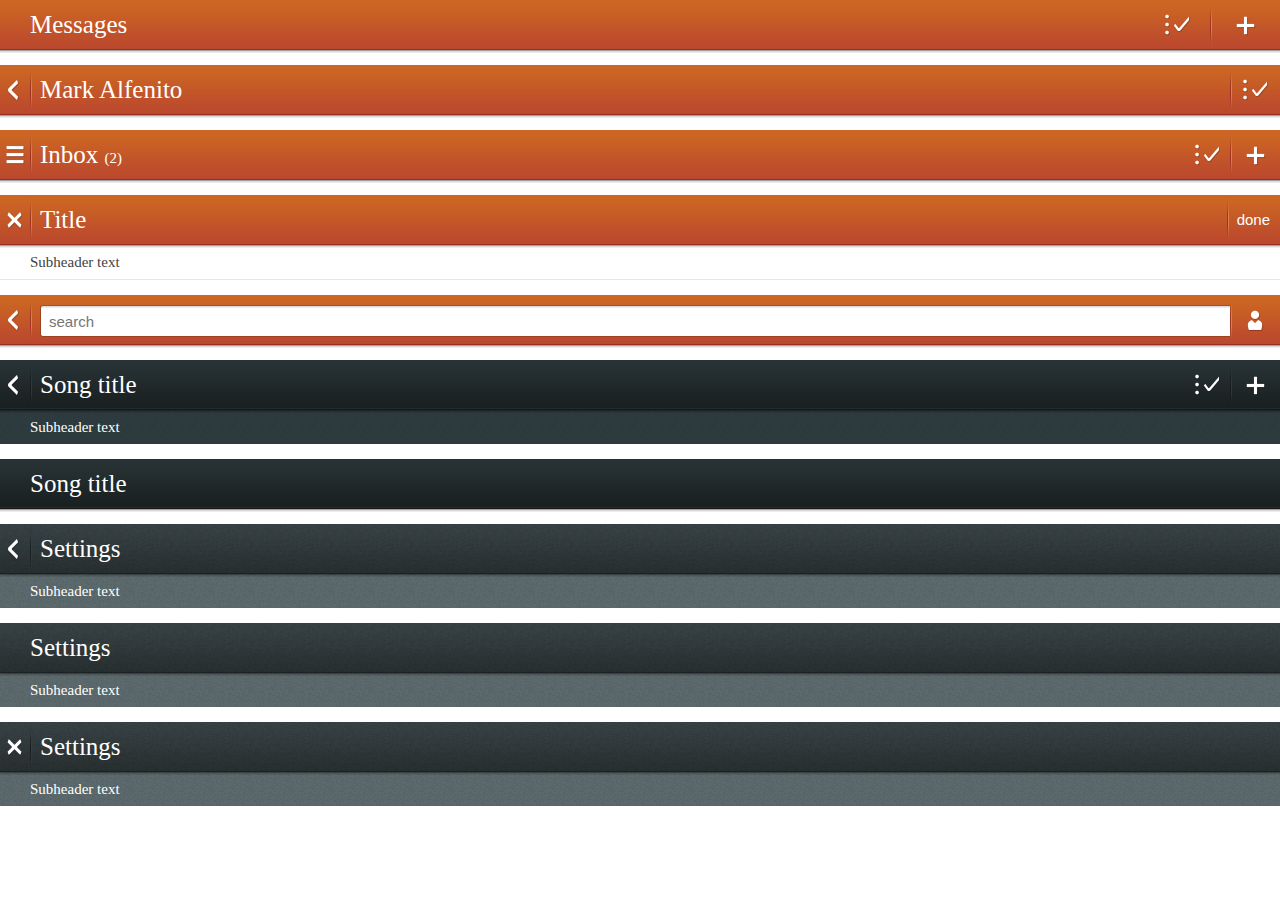
<file: datastore_access/style/headers/index.html>
<!DOCTYPE html>
<html>
<head>
  <meta charset="utf-8">
  <title>Headers</title>
  <meta name="description" content="Providing top-level navigation and inputs for the active view">
  <!--
    - This <style> and <link> is only used for the example preview,
    - it isn't needed for the real use case.
    -->
  <link rel="stylesheet" href="../headers.css">
  <style type="text/css">
    html, body {
      margin: 0;
      padding: 0;
      font-size: 10px;
      background-color: #fff;
    }
    body {
      background: none;
    }
    section[role="region"] {
      margin-bottom: 1.5rem;
      position: relative;
    }
  </style>
</head>
<body role="application">
  <section role="region">
    <header>
      <menu type="toolbar">
        <a href="#"><span class="icon icon-edit">edit</span></a>
        <a href="#"><span class="icon icon-add">add</span></a>
      </menu>
      <h1>Messages</h1>
    </header>
  </section>

  <section role="region">
    <header>
      <a href="#"><span class="icon icon-back">back</span></a>
      <menu type="toolbar">
        <button><span class="icon icon-edit">edit</span></button>
      </menu>
      <h1>Mark Alfenito</h1>
    </header>
  </section>

  <section role="region">
    <header>
      <button><span class="icon icon-menu">menu</span></button>
      <menu type="toolbar">
        <button><span class="icon icon-edit">edit</span></button>
        <button><span class="icon icon-add">add</span></button>
      </menu>
      <h1>Inbox <em>(2)</em></h1>
    </header>
  </section>

  <section role="region">
    <header>
      <button><span class="icon icon-close">close</span></button>
      <menu type="toolbar">
        <button>done</button>
      </menu>
      <h1>Title</h1>
    </header>
    <header>
      <h2>Subheader text</h2>
    </header>
  </section>

  <section role="region">
    <header>
      <button><span class="icon icon-back">back</span></button>
      <menu type="toolbar">
        <button><span class="icon icon-user">user</span></button>
      </menu>
      <form action="#">
        <input type="text" placeholder="search" required="required">
        <button type="reset">Remove text</button>
      </form>
    </header>
  </section>

  <section role="region" class="skin-dark">
    <header>
      <a href="#"><span class="icon icon-back">back</span></a>
      <menu type="toolbar">
        <button><span class="icon icon-edit">edit</span></button>
        <button><span class="icon icon-add">add</span></button>
      </menu>
      <h1>Song title</h1>
    </header>
    <header>
      <h2>Subheader text</h2>
    </header>
  </section>

  <section role="region" class="skin-dark">
    <header>
      <h1>Song title</h1>
    </header>
  </section>

  <section role="region" class="skin-organic">
    <header>
      <a href="#"><span class="icon icon-back">back</span></a>
      <h1>Settings</h1>
    </header>
    <header>
      <h2>Subheader text</h2>
    </header>
  </section>

  <div class="skin-organic">
    <section role="region">
      <header>
        <h1>Settings</h1>
      </header>
      <header>
        <h2>Subheader text</h2>
      </header>
    </section>

    <section role="region">
      <header>
        <a href="#"><span class="icon icon-close">close</span></a>
        <h1>Settings</h1>
      </header>
      <header>
        <h2>Subheader text</h2>
      </header>
    </section>
  </div>

</body>
</html>
</file>
<file: datastore_access/style/headers.css>
/* ----------------------------------
 * HEADERS: default
 * ---------------------------------- */
section[role="region"] > header:first-child {
  position: relative;
  z-index: 10;
  padding: 0;
  height: 5rem;
  color: #fff;
  background: url(headers/images/ui/header.png) repeat-x 0 0;
  background-size: auto 100%;
  border: none;
}

section[role="region"] > header:first-child:after {
  content: "";
  display: block;
  height: 0.3rem;
  position: absolute;
  top: 100%;
  left: 0;
  right: 0;
  background: url(headers/images/ui/shadow.png) repeat-x;
  background-size: auto 100%;
}

section[role="region"] > header:first-child h1 {
  font-size: 2.5rem;
  line-height: 4.9rem;
  text-align: left;
  color: #fff;
  white-space: nowrap;
  text-overflow: ellipsis;
  display: block;
  overflow: hidden;
  margin: 0;
  padding: 0 1rem 0 3rem;
  height: 100%;
  font-weight: normal;
}

section[role="region"] > header:first-child h1 em {
  font-weight: 400;
  font-size: 1.5rem;
  line-height: 1em;
  font-style: normal;
}

section[role="region"] > header:first-child form {
  display: block;
  overflow: hidden;
  position: relative;
  padding: 1rem 1rem 0 0.5rem ;
  margin-left: 3.5rem;
}

section[role="region"] > header:first-child input[type="text"] {
  width: 100%;
  height: 3rem;
  -moz-box-sizing: border-box;
  padding: 0 0.8rem;
  border: solid 0.1rem #9d4123;
  border-top-color: #a6501e;
  border-radius: 0.3rem;
  background: #fff url(headers/images/ui/shadow.png) repeat-x left -0.1rem;
  font-size: 1.5rem;
  line-height: 3em;
  box-shadow: none;
}

section[role="region"] > header:first-child form button[type="reset"] {
  font-size: 0;
  overflow: hidden;
  position: absolute;
  right: 1rem;
  top: 1rem;
  bottom: 0;
  width: 3rem;
  height: auto;
  margin: 0;
  display: none;
  border: none;
  background: url(headers/images/icons/clear.png) no-repeat center center / 1.7rem auto;
}

section[role="region"] > header:first-child input[type="text"]:valid + button[type="reset"] {
  display: block;
}

/* Generic set of actions in toolbar */
section[role="region"] > header:first-child menu[type="toolbar"] {
  height: 100%;
  float: right;
}

section[role="region"] > header:first-child menu[type="toolbar"] a,
section[role="region"] > header:first-child menu[type="toolbar"] button {
  -moz-box-sizing: border-box;
  position: relative;
  float: left;
  width: auto;
  min-width: 5rem;
  height: 4.9rem;
  margin-bottom: 0;
  padding: 0 1rem;
  border-radius: 0;
  line-height: 4.9rem;
  background: none;
  text-align: center;
  text-shadow: none;
  z-index: 5;
}

section[role="region"] > header:first-child menu[type="toolbar"] a:last-child,
section[role="region"] > header:first-child menu[type="toolbar"] button:last-child {
  background: url(headers/images/ui/separator.png) no-repeat left center / auto 4.8rem;
  margin-left: -0.2rem;
  z-index: 1;
}

section[role="region"] > header:first-child menu[type="toolbar"] {
  padding: 0;
  margin: 0;
}

section[role="region"] > header:first-child a,
section[role="region"] > header:first-child button {
  border: none;
  padding: 0;
  overflow: hidden;
  font-weight: 400;
  font-size: 1.5rem;
  line-height: 1.1em;
  color: #fff;
  border-radius: 0;
  text-decoration: none;
}


/* Pressed state */
section[role="region"] > header:first-child button::-moz-focus-inner {
  outline: none;
  border: none;
  margin-top: -0.2rem; /* To fix line-height bug (697451) */
  padding: 0;
}

section[role="region"] > header:first-child > a:not([aria-disabled="true"]):active:after,
section[role="region"] > header:first-child > button:not(:disabled):active:after,
section[role="region"] > header:first-child > a:not([aria-disabled="true"]):hover:after,
section[role="region"] > header:first-child > button:not(:disabled):hover:after,
section[role="region"] > header:first-child menu[type="toolbar"] a:not([aria-disabled="true"]):hover,
section[role="region"] > header:first-child menu[type="toolbar"] button:not(:disabled):hover,
section[role="region"] > header:first-child menu[type="toolbar"] a:not([aria-disabled="true"]):active,
section[role="region"] > header:first-child menu[type="toolbar"] button:not(:disabled):active  {
  background: #008aaa !important;
}

/* Disabled state */
section[role="region"] > header:first-child menu[type="toolbar"] a[aria-disabled="true"],
section[role="region"] > header:first-child menu[type="toolbar"] button[disabled]  {
  opacity: 0.5;
}

/* Icon definitions */
section[role="region"] > header:first-child .icon {
  position: relative;
  float: none;
  display: inline-block;
  vertical-align: top;
  width: 3rem;
  height: 4.9rem;
  margin: 0 -1rem;
  background: transparent no-repeat center center / 3rem auto;
  font-size: 0;
  overflow: hidden;
}

section[role="region"] > header:first-child .icon.icon-add {
  background-image: url(headers/images/icons/add.png);
}

section[role="region"] > header:first-child .icon.icon-compose {
  background-image: url(headers/images/icons/compose.png);
}

section[role="region"] > header:first-child .icon.icon-edit {
  background-image: url(headers/images/icons/edit.png);
}

section[role="region"] > header:first-child .icon.icon-send {
  background-image: url(headers/images/icons/send.png);
}

section[role="region"] > header:first-child .icon.icon-close {
  background-image: url(headers/images/icons/close.png);
}

section[role="region"] > header:first-child .icon.icon-back {
  background-image: url(headers/images/icons/back.png);
}

section[role="region"] > header:first-child .icon.icon-menu {
  background-image: url(headers/images/icons/menu.png);
}

section[role="region"] > header:first-child .icon.icon-user {
  background-image: url(headers/images/icons/user.png);
}

section[role="region"] > header:first-child .icon.icon-reply {
  background-image: url(headers/images/icons/reply.png);
}

section[role="region"] > header:first-child .icon.icon-reply-all {
  background-image: url(headers/images/icons/reply-all.png);
}

/* Navigation links (back, cancel, etc) */
section[role="region"] > header:first-child > button,
section[role="region"] > header:first-child > a {
  position: relative;
  width: 5rem;
  height: 4.9rem;
  background: none;
  float: left;
  overflow: visible;
  margin: 0 -4rem 0 0;
}

section[role="region"] > header:first-child > button:after,
section[role="region"] > header:first-child > a:after {
  content: "";
  position: absolute;
  left: 0;
  top: 0;
  z-index: -1;
  width: 3.2rem;
  height: 4.9rem;
  background: url(headers/images/ui/separator.png) no-repeat right center / 0.2rem 4.8rem;
}

section[role="region"] > header:first-child > button .icon,
section[role="region"] > header:first-child > a .icon {
  display: block;
  margin: 0;
  font-size: 0;
}

/* ----------------------------------
 * HEADERS: subheader
 * ---------------------------------- */

section[role="region"] > header {
  z-index: 0;
  height: auto;
}

section[role="region"] > header:after {
  display: none;
}

section[role="region"] header h2 {
  margin: 0;
  padding: 0.8rem 3rem;
  color: #424242;
  font-weight: 400;
  font-size: 1.5rem;
  line-height: 1.8rem;
  border-bottom: solid 0.1rem #e6e6e6;
}

/* ----------------------------------
 * HEADERS: dark
 * ---------------------------------- */
section[role="region"].skin-dark > header:first-child,
.skin-dark section[role="region"] > header:first-child {
  background-image: url(headers/images/ui/dark/header.png);
}

section[role="region"].skin-dark > header:first-child menu[type="toolbar"] a:last-child,
.skin-dark section[role="region"] > header:first-child menu[type="toolbar"] a:last-child,
section[role="region"].skin-dark > header:first-child menu[type="toolbar"] button:last-child,
.skin-dark section[role="region"] > header:first-child menu[type="toolbar"] button:last-child {
  background-image: url(headers/images/ui/dark/separator.png);
}

/* Navigation links (back, cancel, etc) */
section[role="region"].skin-dark > header:first-child a:after,
.skin-dark section[role="region"] > header:first-child a:after,
section[role="region"].skin-dark > header:first-child button:after,
.skin-dark section[role="region"] > header:first-child button:after {
  background-image: url(headers/images/ui/dark/separator.png);
}

section[role="region"].skin-dark header h2,
.skin-dark section[role="region"] header h2 {
  background: #2e3c3f url(headers/images/ui/organic/subheader.png);
  color: #fff;
  border: none;
}

/* ----------------------------------
 * HEADERS: organic
 * ---------------------------------- */

section[role="region"].skin-organic > header:first-child,
.skin-organic section[role="region"] > header:first-child {
  background-image: url(headers/images/ui/noise-pattern.png), url(headers/images/ui/organic/header.png);
  background-size: auto;
}

section[role="region"].skin-organic > header:first-child menu[type="toolbar"] a:last-child,
.skin-organic section[role="region"] > header:first-child menu[type="toolbar"] a:last-child,
section[role="region"].skin-organic > header:first-child menu[type="toolbar"] button:last-child,
.skin-organic section[role="region"] > header:first-child menu[type="toolbar"] button:last-child {
  background-image: url(headers/images/ui/organic/separator.png);
}

/* Navigation links (back, cancel, etc) */
section[role="region"].skin-organic > header:first-child a:after,
.skin-organic section[role="region"] > header:first-child a:after,
section[role="region"].skin-organic > header:first-child button:after,
.skin-organic section[role="region"] > header:first-child button:after {
  background-image: url(headers/images/ui/organic/separator.png);
}

section[role="region"].skin-organic header h2,
.skin-organic section[role="region"] header h2 {
  background: #5c6a6d url(headers/images/ui/organic/subheader.png);
  color: #fff;
  border: none;
}

/* ----------------------------------
 * HEADERS: right-to-left tweaks
 * ---------------------------------- */

html[dir="rtl"] section[role="region"] > header:first-child h1 {
  text-align: right;
  margin: 0 3rem 0 0;
}

html[dir="rtl"] section[role="region"] > header:first-child button,
html[dir="rtl"] section[role="region"] > header:first-child a {
  left: inherit;
  right: 0;
}

html[dir="rtl"] section[role="region"] > header:first-child > button .icon,
html[dir="rtl"] section[role="region"] > header:first-child > a .icon {
  margin-left: 0;
  margin-right: -2rem;
}

html[dir="rtl"] section[role="region"] > header:first-child > button .icon:after,
html[dir="rtl"] section[role="region"] > header:first-child > a .icon:after {
  left: inherit;
  right: 0;
}

html[dir="rtl"] section[role="region"] > header:first-child .icon.icon-back {
  background-image: url(headers/images/icons/back-rtl.png);
}
</file>
